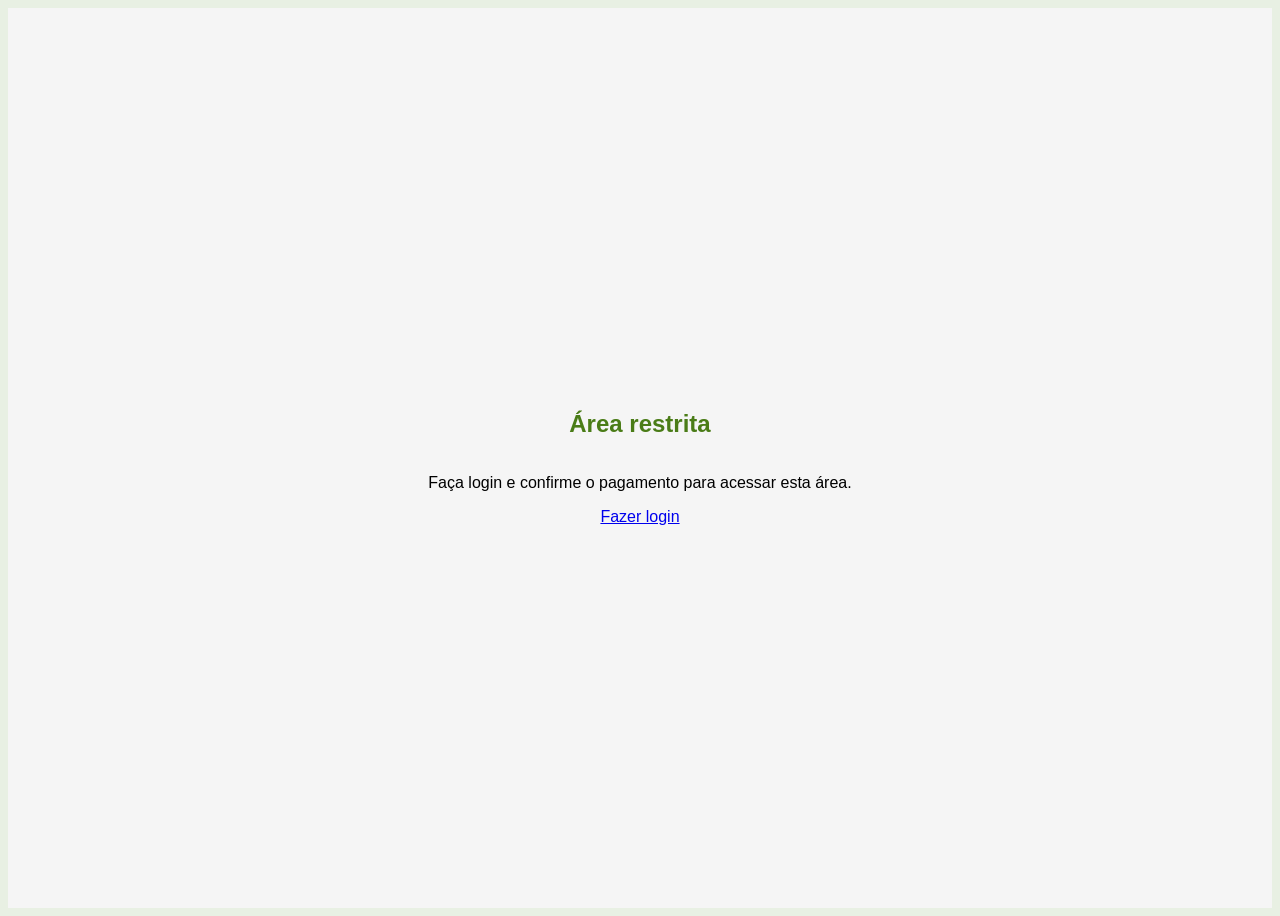
<file: area-do-aluno.html>
<!DOCTYPE html>
<html lang="pt-br">
<head>
  <meta charset="UTF-8">
  <meta name="viewport" content="width=device-width, initial-scale=1.0">
  <title>Área do Aluno</title>
  <link rel="stylesheet" href="style.css">
</head>
<body>
  <nav class="navbar">
    <span class="navbar-title">Área do Aluno</span>
    <button id="btnLogout">Sair</button>
  </nav>
  <main class="aluno-main">
    <h2>Bem-vindo à sua área exclusiva!</h2>
    <div class="aluno-links">
      <a href="aulas.html" class="aluno-link">Aulas</a>
      <a href="simulados.html" class="aluno-link">Simulados</a>
    </div>
  </main>
  <script>
    async function checkAuthAndPaid() {
        if (window.supabase && window.SUPABASE_CONFIG) {
            const supabaseClient = window.supabase.createClient(window.SUPABASE_CONFIG.url, window.SUPABASE_CONFIG.anonKey);
            const { data, error } = await supabaseClient.auth.getUser();
            if (error || !data || !data.user) {
                showLocked();
                return;
            }
            const { data: accessData, error: accessError } = await supabaseClient
                .from('user_access')
                .select('pago')
                .eq('user_id', data.user.id)
                .maybeSingle();
            if (!accessData || !accessData.pago) {
                showLocked();
                return;
            }
        } else {
            const userRaw = localStorage.getItem('aliadoCurrentUser');
            let user = null;
            if (userRaw) {
                try { user = JSON.parse(userRaw); } catch { user = null; }
            }
            if (!user || !user.isPaid) {
                showLocked();
                return;
            }
        }
    }
    function showLocked() {
        document.body.innerHTML = `<div style="display:flex;flex-direction:column;align-items:center;justify-content:center;height:100vh;background:#f5f5f5;">
            <div style='font-size:5rem;color:#4a7c17;'><i class="fa fa-lock"></i></div>
            <h2 style='color:#4a7c17;'>Área restrita</h2>
            <p>Faça login e confirme o pagamento para acessar esta área.</p>
            <a href='login.html' class='btn btn-success'>Fazer login</a>
        </div>`;
    }
    checkAuthAndPaid();
  </script>
</body>
</html>
</file>
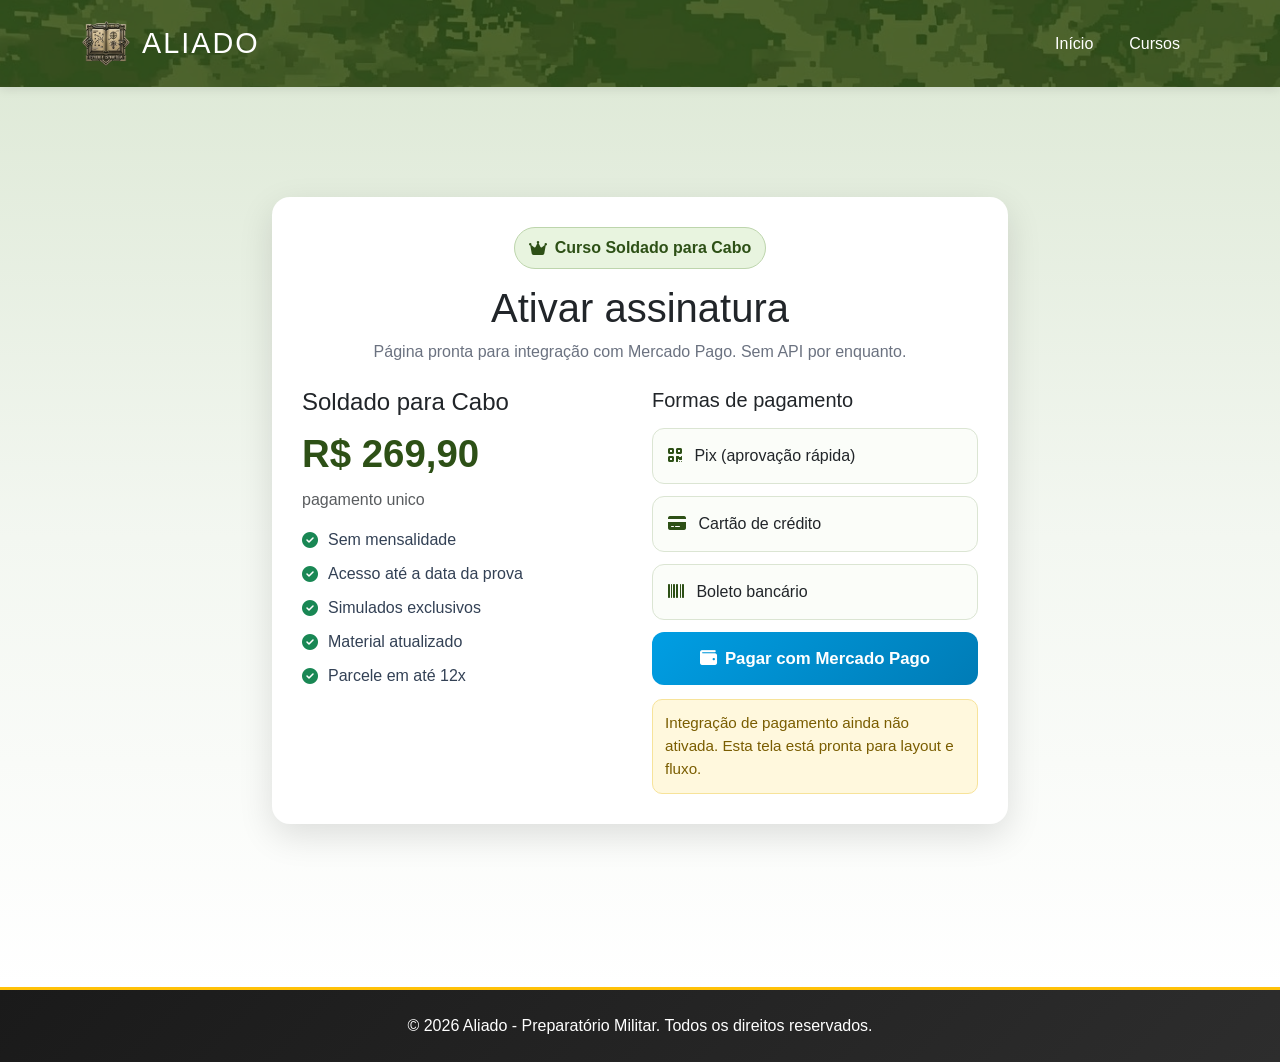
<file: pagamento.html>
<!DOCTYPE html>
<html lang="pt-BR">
<head>
    <meta charset="UTF-8">
    <meta name="viewport" content="width=device-width, initial-scale=1.0">
    <title>Pagamento - Aliado</title>
    <link href="https://cdn.jsdelivr.net/npm/bootstrap@5.3.0/dist/css/bootstrap.min.css" rel="stylesheet">
    <link rel="stylesheet" href="https://cdnjs.cloudflare.com/ajax/libs/font-awesome/6.4.0/css/all.min.css">
    <link rel="stylesheet" href="style.css">
    <style>
        .payment-container {
            min-height: 100vh;
            padding: 110px 20px 40px;
            background: linear-gradient(180deg, #dfead8 0%, #f3f7f1 50%, #ffffff 100%);
        }

        .payment-card {
            background: #fff;
            border-radius: 18px;
            box-shadow: 0 12px 35px rgba(0, 0, 0, 0.12);
            padding: 30px;
        }

        .plan-badge {
            display: inline-flex;
            align-items: center;
            gap: 8px;
            background: #e8f4df;
            color: #2d5016;
            border: 1px solid #bdd5ac;
            border-radius: 30px;
            padding: 8px 14px;
            font-weight: 700;
            margin-bottom: 15px;
        }

        .price {
            font-size: 2.4rem;
            font-weight: 800;
            color: #2d5016;
            margin-bottom: 6px;
        }

        .subtitle {
            color: #6b7280;
            margin-bottom: 20px;
        }

        .feature-item {
            display: flex;
            align-items: center;
            gap: 10px;
            margin-bottom: 10px;
            color: #334155;
        }

        .method-card {
            border: 1px solid #dbe5d3;
            border-radius: 12px;
            padding: 15px;
            margin-bottom: 12px;
            background: #fbfdf9;
        }

        .btn-pay {
            width: 100%;
            border: none;
            border-radius: 12px;
            padding: 14px;
            font-size: 1.05rem;
            font-weight: 800;
            background: linear-gradient(135deg, #009ee3 0%, #007cb6 100%);
            color: white;
            transition: all 0.25s ease;
        }

        .btn-pay:hover {
            transform: translateY(-2px);
            box-shadow: 0 10px 25px rgba(0, 126, 182, 0.35);
        }

        .note {
            background: #fff8dd;
            border: 1px solid #f7e39a;
            color: #7a5d00;
            border-radius: 10px;
            padding: 12px;
            margin-top: 14px;
            font-size: 0.95rem;
        }
    </style>
</head>
<body>
    <nav class="navbar navbar-expand-lg navbar-dark fixed-top" style="background: url('img/carousel/4.jpg') center/cover !important; position: relative;">
        <div style="position: absolute; top: 0; left: 0; width: 100%; height: 100%; background: rgba(45, 80, 22, 0.75); z-index: 1;"></div>
        <div class="container" style="position: relative; z-index: 2;">
            <a class="navbar-brand" href="index.html">
                <img src="img/carousel/5.png" alt="Ícone Aliado" class="navbar-icon"> ALIADO
            </a>
            <button class="navbar-toggler" type="button" data-bs-toggle="collapse" data-bs-target="#navbarNav">
                <span class="navbar-toggler-icon"></span>
            </button>
            <div class="collapse navbar-collapse" id="navbarNav">
                <ul class="navbar-nav ms-auto">
                    <li class="nav-item"><a class="nav-link" href="index.html">Início</a></li>
                    <li class="nav-item"><a class="nav-link" href="index.html#cursos">Cursos</a></li>
                </ul>
            </div>
        </div>
    </nav>

    <main class="payment-container">
        <div class="container">
            <div class="row justify-content-center">
                <div class="col-lg-8">
                    <div class="payment-card">
                        <div class="text-center mb-4">
                            <span class="plan-badge" id="planBadge"><i class="fas fa-crown"></i>Plano Premium</span>
                            <h1 class="mb-2">Ativar assinatura</h1>
                            <p class="subtitle">Página pronta para integração com Mercado Pago. Sem API por enquanto.</p>
                        </div>

                        <div class="row g-4">
                            <div class="col-md-6">
                                <h4 class="mb-2" id="planTitle">Plano selecionado</h4>
                                <div class="price" id="planPrice">R$ 0,00</div>
                                <p class="text-muted" id="planPeriod">pagamento unico</p>

                                <div id="planFeatures"></div>
                            </div>

                            <div class="col-md-6">
                                <h5 class="mb-3">Formas de pagamento</h5>

                                <div class="method-card">
                                    <i class="fas fa-qrcode text-primary me-2"></i>
                                    Pix (aprovação rápida)
                                </div>

                                <div class="method-card">
                                    <i class="fas fa-credit-card text-primary me-2"></i>
                                    Cartão de crédito
                                </div>

                                <div class="method-card">
                                    <i class="fas fa-barcode text-primary me-2"></i>
                                    Boleto bancário
                                </div>

                                <button class="btn-pay" id="btnMp" type="button">
                                    <i class="fas fa-wallet me-2"></i>Pagar com Mercado Pago
                                </button>

                                <div class="note">
                                    Integração de pagamento ainda não ativada. Esta tela está pronta para layout e fluxo.
                                </div>
                            </div>
                        </div>
                    </div>
                </div>
            </div>
        </div>
    </main>

    <footer class="bg-dark text-white py-4">
        <div class="container text-center">
            <p class="mb-0">&copy; 2026 Aliado - Preparatório Militar. Todos os direitos reservados.</p>
        </div>
    </footer>

    <script src="https://cdn.jsdelivr.net/npm/bootstrap@5.3.0/dist/js/bootstrap.bundle.min.js"></script>
    <script>
        const plans = {
            'soldado-cabo': {
                badge: 'Curso Soldado para Cabo',
                title: 'Soldado para Cabo',
                price: 'R$ 269,90',
                period: 'pagamento unico',
                features: [
                    'Sem mensalidade',
                    'Acesso até a data da prova',
                    'Simulados exclusivos',
                    'Material atualizado',
                    'Parcele em até 12x'
                ]
            },
            'cabo-sargento': {
                badge: 'Curso Cabo para Sargento',
                title: 'Cabo para Sargento',
                price: 'R$ 349,90',
                period: 'pagamento unico',
                features: [
                    'Sem mensalidade',
                    'Acesso até a data da prova',
                    'Videoaulas completas',
                    'Apostilas PDF',
                    'Parcele em até 12x'
                ]
            }
        };

        function renderPlan() {
            const params = new URLSearchParams(window.location.search);
            const planKey = params.get('plano') || 'soldado-cabo';
            const plan = plans[planKey] || plans['soldado-cabo'];

            document.getElementById('planBadge').innerHTML = `<i class="fas fa-crown"></i>${plan.badge}`;
            document.getElementById('planTitle').textContent = plan.title;
            document.getElementById('planPrice').textContent = plan.price;
            document.getElementById('planPeriod').textContent = plan.period;

            const featureHtml = plan.features
                .map(item => `<div class="feature-item"><i class="fas fa-check-circle text-success"></i>${item}</div>`)
                .join('');
            document.getElementById('planFeatures').innerHTML = featureHtml;
        }

        renderPlan();

        document.getElementById('btnMp').addEventListener('click', function () {
            alert('Integração Mercado Pago ainda não ativada.');
        });
    </script>
</body>
</html>
</file>
<file: style.css>
:root {
    --color-primary: #2d5016;
    --color-primary-light: #4a7c17;
    --color-secondary: #556b2f;
}
    margin: 0;
    padding: 0;
    box-sizing: border-box;
}

:root {
    --color-primary: #2d5016;
    --color-primary-light: #4a7c17;
    --color-secondary: #556b2f;
}

body {
    font-family: 'Segoe UI', Tahoma, Geneva, Verdana, sans-serif;
    overflow-x: hidden;
    scroll-behavior: smooth;
    background-color: #e8f0e3;
}

/* Navbar */
.navbar {
    background: linear-gradient(135deg, #2d5016 0%, #4a7c17 100%) !important;
    box-shadow: 0 2px 10px rgba(0, 0, 0, 0.1);
    padding: 1rem 0;
    transition: all 0.3s ease;
    position: relative;
    background-size: cover !important;
    background-position: center !important;
}

.navbar-brand {
    font-size: 1.8rem;
    letter-spacing: 2px;
    color: white !important;
    display: flex;
    align-items: center;
}

.navbar-icon {
    height: 45px;
    margin-right: 12px;
    filter: brightness(1.1);
    transition: transform 0.3s ease;
}

.navbar-icon:hover {
    transform: scale(1.1);
}

.nav-link {
    font-weight: 500;
    margin: 0 10px;
    transition: color 0.3s ease;
    color: white !important;
}

.nav-link:hover {
    color: #ffc107 !important;
}

.navbar-toggler {
    border-color: white !important;
}

.navbar-toggler-icon {
    background-image: url("data:image/svg+xml,%3csvg xmlns='http://www.w3.org/2000/svg' viewBox='0 0 30 30'%3e%3cpath stroke='rgba(255, 255, 255, 1)' stroke-linecap='round' stroke-miterlimit='10' stroke-width='2' d='M4 7h22M4 15h22M4 23h22'/%3e%3c/svg%3e") !important;
}

/* Cores Customizadas - Verde Camuflagem */
.btn-primary {
    background: linear-gradient(135deg, #2d5016 0%, #4a7c17 100%);
    border-color: #2d5016;
}

.btn-primary:hover {
    background: linear-gradient(135deg, #1a472a 0%, #2d7a4f 100%);
    border-color: #1a472a;
}

.text-primary {
    color: #2d5016 !important;
}

.bg-primary {
    background: linear-gradient(135deg, #2d5016 0%, #4a7c17 100%) !important;
}

/* Classe para fundo verde claro */
.bg-light-green {
    background: #d4e5cd !important;
}

/* Carrossel */
#carouselPrincipal {
    margin-top: 76px;
}

.carousel-item {
    height: 600px;
    position: relative;
}

.carousel-item img {
    width: 100%;
    height: 100%;
    object-fit: cover;
    filter: brightness(0.5);
}

.carousel-bg {
    position: absolute;
    top: 0;
    left: 0;
    width: 100%;
    height: 100%;
}

.carousel-caption {
    position: absolute;
    top: 50%;
    left: 50%;
    transform: translate(-50%, -50%);
    width: 80%;
    z-index: 10;
}

.carousel-caption h1,
.carousel-caption h2 {
    text-shadow: 2px 2px 8px rgba(0, 0, 0, 0.8);
    animation: fadeInDown 1s ease;
}

.carousel-caption p {
    font-size: 1.3rem;
    text-shadow: 1px 1px 4px rgba(0, 0, 0, 0.8);
    animation: fadeInUp 1s ease;
}

.carousel-caption .btn {
    animation: pulse 2s infinite;
    box-shadow: 0 4px 15px rgba(0, 0, 0, 0.3);
}

/* Estatísticas */
.stats-section {
    background: linear-gradient(135deg, #d4e5cd 0%, #c8dcc0 100%);
}

.stat-card {
    padding: 30px;
    background: #f5f9f2;
    border-radius: 15px;
    box-shadow: 0 5px 20px rgba(0, 0, 0, 0.1);
    transition: transform 0.3s ease, box-shadow 0.3s ease;
}

.stat-card:hover {
    transform: translateY(-10px);
    box-shadow: 0 10px 30px rgba(0, 0, 0, 0.2);
}

.stat-card i {
    transition: transform 0.3s ease;
}

.stat-card:hover i {
    transform: scale(1.2) rotate(10deg);
}

/* Cursos */
.curso-card {
    border: none;
    border-radius: 15px;
    overflow: hidden;
    transition: all 0.3s ease;
    background: #f5f9f2;
}

.curso-card:hover {
    transform: translateY(-10px);
    box-shadow: 0 15px 40px rgba(0, 0, 0, 0.2) !important;
}

.curso-card i {
    transition: transform 0.3s ease;
}

.curso-card:hover i {
    transform: scale(1.1);
}

.curso-card .btn {
    transition: all 0.3s ease;
}

.curso-card .btn:hover {
    transform: scale(1.05);
    box-shadow: 0 5px 15px rgba(0, 0, 0, 0.3);
}

.curso-card ul li {
    margin: 10px 0;
}

/* Vídeos */
.video-card {
    border: none;
    border-radius: 15px;
    overflow: hidden;
    transition: transform 0.3s ease, box-shadow 0.3s ease;
    background: #f5f9f2;
}

.video-card:hover {
    transform: translateY(-5px);
    box-shadow: 0 10px 30px rgba(0, 0, 0, 0.2) !important;
}

/* Sobre */
#sobre {
    background: #f5f9f2;
}

#sobre img {
    transition: transform 0.3s ease;
}

#sobre img:hover {
    transform: scale(1.05);
}

/* Contato */
.contact-info {
    padding: 30px;
    border-radius: 15px;
    background: rgba(255, 255, 255, 0.1);
    transition: all 0.3s ease;
}

.contact-info:hover {
    background: rgba(255, 255, 255, 0.15);
    transform: translateY(-5px);
}

.contact-info i {
    transition: transform 0.3s ease;
}

.contact-info:hover i {
    transform: scale(1.2) rotate(10deg);
}

.social-icons a {
    width: 60px;
    height: 60px;
    display: inline-flex;
    align-items: center;
    justify-content: center;
    margin: 10px;
    border-radius: 50%;
    transition: all 0.3s ease;
}

.social-icons a:hover {
    transform: translateY(-5px) scale(1.1);
    background-color: #ffc107 !important;
    border-color: #ffc107 !important;
}

/* Footer */
footer {
    border-top: 3px solid #ffc107;
    background: linear-gradient(135deg, #1a1a1a 0%, #2d2d2d 100%);
}

footer a:hover {
    color: #ffc107 !important;
}

/* Cookie Notice */
.cookie-notice {
    position: fixed;
    bottom: 0;
    left: 0;
    right: 0;
    background: rgba(0, 0, 0, 0.95);
    color: white;
    padding: 20px 0;
    z-index: 9999;
    box-shadow: 0 -2px 10px rgba(0, 0, 0, 0.3);
    display: none;
}

.cookie-notice.show {
    display: block;
    animation: slideUp 0.5s ease;
}

/* Animações */
@keyframes fadeInDown {
    from {
        opacity: 0;
        transform: translateY(-50px);
    }
    to {
        opacity: 1;
        transform: translateY(0);
    }
}

@keyframes fadeInUp {
    from {
        opacity: 0;
        transform: translateY(50px);
    }
    to {
        opacity: 1;
        transform: translateY(0);
    }
}

@keyframes pulse {
    0%, 100% {
        transform: scale(1);
    }
    50% {
        transform: scale(1.05);
    }
}

@keyframes slideUp {
    from {
        transform: translateY(100%);
    }
    to {
        transform: translateY(0);
    }
}

/* Responsividade */
@media (max-width: 768px) {
    .carousel-item {
        height: 400px;
    }

    .carousel-item img {
        height: 400px;
    }

    .carousel-caption h1,
    .carousel-caption h2 {
        font-size: 1.8rem;
    }

    .carousel-caption p {
        font-size: 1rem;
    }

    .stat-card {
        margin-bottom: 20px;
    }

    .navbar-brand {
        font-size: 1.4rem;
    }

    .navbar-icon {
        height: 35px;
        margin-right: 8px;
    }

    #carouselPrincipal {
        margin-top: 56px;
    }
}

@media (max-width: 576px) {
    .carousel-item {
        height: 300px;
    }

    .carousel-item img {
        height: 300px;
    }

    .carousel-caption h1,
    .carousel-caption h2 {
        font-size: 1.4rem;
    }

    .carousel-caption p {
        font-size: 0.9rem;
    }

    .carousel-caption .btn {
        font-size: 0.9rem;
        padding: 8px 20px;
    }

    .display-5 {
        font-size: 2rem;
    }

    .social-icons a {
        width: 50px;
        height: 50px;
        margin: 5px;
    }
}

/* Smooth Scrolling Enhancement */
section {
    scroll-margin-top: 80px;
}

/* Loading Animation */
.loading {
    opacity: 0;
    animation: fadeIn 0.5s ease forwards;
}

@keyframes fadeIn {
    to {
        opacity: 1;
    }
}

/* Button Hover Effects */
.btn {
    position: relative;
    overflow: hidden;
    z-index: 1;
    transition: all 0.3s ease;
}

.btn::before {
    content: '';
    position: absolute;
    top: 50%;
    left: 50%;
    width: 0;
    height: 0;
    border-radius: 50%;
    background: rgba(255, 255, 255, 0.2);
    transform: translate(-50%, -50%);
    transition: width 0.6s, height 0.6s;
    z-index: -1;
}

.btn:hover::before {
    width: 300px;
    height: 300px;
}
</file>
